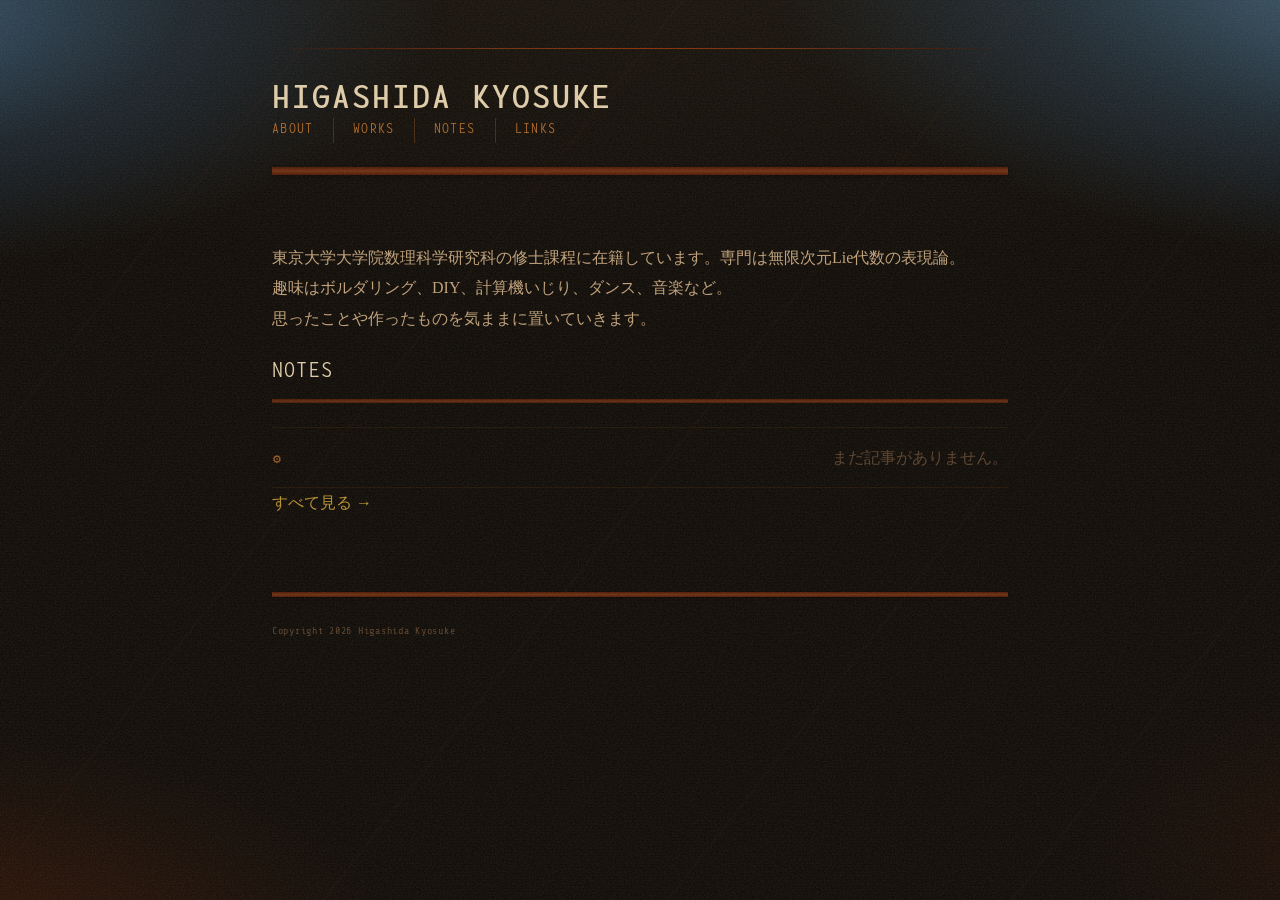
<file: index.html>
<!doctype html>
<html lang="ja">
<head>
  <meta charset="utf-8">
  <meta name="viewport" content="width=device-width, initial-scale=1">
  <title>Higashida Kyosuke</title>
  <meta name="description" content="Things I think and things I make.">
  <meta property="og:type" content="website">
  <meta property="og:site_name" content="Higashida Kyosuke">
  <meta property="og:title" content="Higashida Kyosuke">
  <meta property="og:description" content="Things I think and things I make.">
  <meta property="og:url" content="https://kyosukehigashida.github.io/platform/">
  <meta name="twitter:card" content="summary">
  <meta name="twitter:site" content="@kyow_QQ">
  <meta name="twitter:title" content="Higashida Kyosuke">
  <meta name="twitter:description" content="Things I think and things I make.">
  <link rel="stylesheet" href="assets/styles.css">
</head>
<body>
  <header class="site-header">
    <h1>Higashida Kyosuke</h1>
    <nav>
      <a href="about.html">About</a>
      <a href="works.html">Works</a>
      <a href="notes.html">Notes</a>
      <a href="links.html">Links</a>
    </nav>
  </header>

  <main class="container">
    <section>
      <p>
        東京大学大学院数理科学研究科の修士課程に在籍しています。専門は無限次元Lie代数の表現論。<br>
        趣味はボルダリング、DIY、計算機いじり、ダンス、音楽など。<br>
        思ったことや作ったものを気ままに置いていきます。
      </p>
    </section>

    <section>
      <h2>Notes</h2>
      <ul class="post-list" id="notes-list">
        <li style="color:var(--muted)">読み込み中…</li>
      </ul>
      <p><a href="notes.html">すべて見る →</a></p>
    </section>
  </main>

  <script>
    fetch('notes/index.json')
      .then(r => r.json())
      .then(notes => {
        const list = document.getElementById('notes-list');
        if (notes.length === 0) {
          list.innerHTML = '<li style="color:var(--muted)">まだ記事がありません。</li>';
          return;
        }
        list.innerHTML = notes.slice(0, 3).map(n => `
          <li>
            <a href="notes/${n.file}">${n.title}</a>
            <time datetime="${n.date}">${n.date}</time>
          </li>`).join('');
      });
  </script>

  <footer class="site-footer">
    <small>Copyright 2026 Higashida Kyosuke</small>
  </footer>
</body>
</html>
</file>
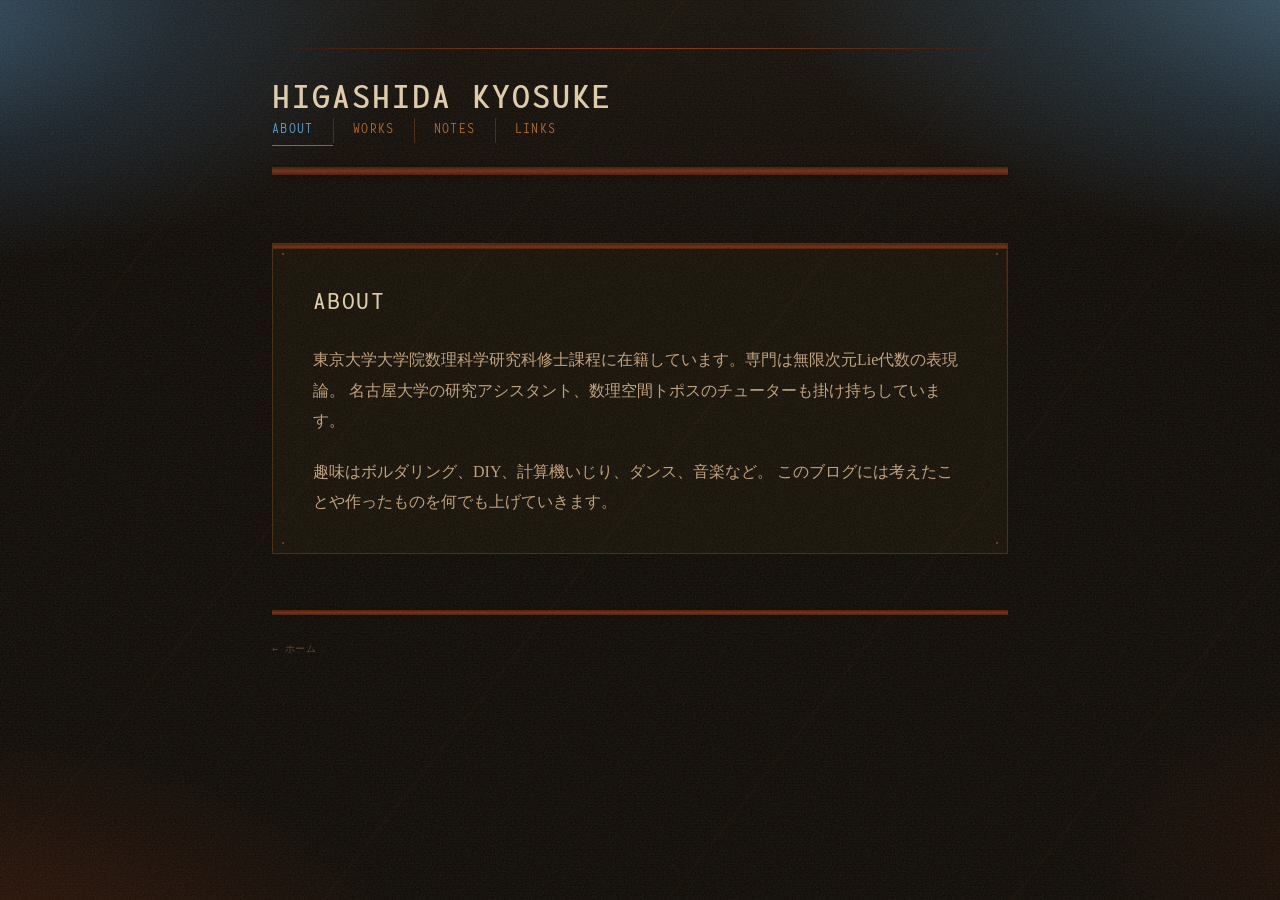
<file: about.html>
<!doctype html>
<html lang="ja">
<head>
  <meta charset="utf-8">
  <meta name="viewport" content="width=device-width, initial-scale=1">
  <title>About - Higashida Kyosuke</title>
  <meta name="description" content="Higashida Kyosuke について。東大数理科学研究科、表現論、ボルダリングなど。">
  <meta property="og:type" content="website">
  <meta property="og:site_name" content="Higashida Kyosuke">
  <meta property="og:title" content="About - Higashida Kyosuke">
  <meta property="og:description" content="Higashida Kyosuke について。東大数理科学研究科、表現論、ボルダリングなど。">
  <meta property="og:url" content="https://kyosukehigashida.github.io/platform/about.html">
  <meta name="twitter:card" content="summary">
  <meta name="twitter:site" content="@kyow_QQ">
  <meta name="twitter:title" content="About - Higashida Kyosuke">
  <meta name="twitter:description" content="Higashida Kyosuke について。東大数理科学研究科、表現論、ボルダリングなど。">
  <link rel="stylesheet" href="assets/styles.css">
</head>
<body>
  <header class="site-header">
    <h1><a href="index.html">Higashida Kyosuke</a></h1>
    <nav>
      <a href="about.html" aria-current="page">About</a>
      <a href="works.html">Works</a>
      <a href="notes.html">Notes</a>
      <a href="links.html">Links</a>
    </nav>
  </header>

  <main class="container">
    <article class="post">
      <h2>About</h2>

      <p>
        東京大学大学院数理科学研究科修士課程に在籍しています。専門は無限次元Lie代数の表現論。
        名古屋大学の研究アシスタント、数理空間トポスのチューターも掛け持ちしています。
      </p>
      <p>
        趣味はボルダリング、DIY、計算機いじり、ダンス、音楽など。
        このブログには考えたことや作ったものを何でも上げていきます。
      </p>
    </article>
  </main>

  <footer class="site-footer">
    <small><a href="index.html">← ホーム</a></small>
  </footer>
</body>
</html>
</file>
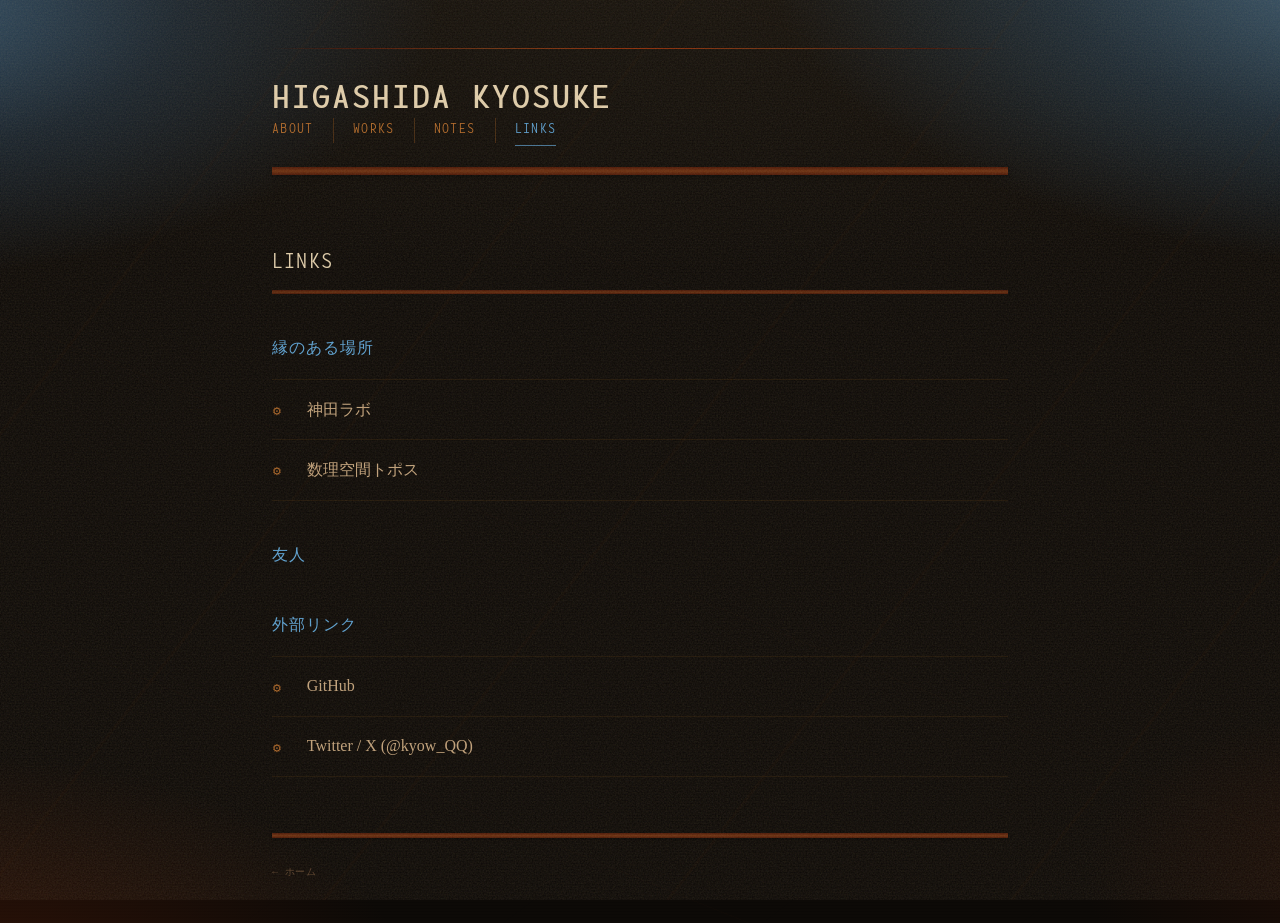
<file: links.html>
<!doctype html>
<html lang="ja">
<head>
  <meta charset="utf-8">
  <meta name="viewport" content="width=device-width, initial-scale=1">
  <title>Links - Higashida Kyosuke</title>
  <meta name="description" content="Higashida Kyosuke のリンク集。">
  <meta property="og:type" content="website">
  <meta property="og:site_name" content="Higashida Kyosuke">
  <meta property="og:title" content="Links - Higashida Kyosuke">
  <meta property="og:description" content="Higashida Kyosuke のリンク集。">
  <meta property="og:url" content="https://kyosukehigashida.github.io/platform/links.html">
  <meta name="twitter:card" content="summary">
  <meta name="twitter:site" content="@kyow_QQ">
  <meta name="twitter:title" content="Links - Higashida Kyosuke">
  <meta name="twitter:description" content="Higashida Kyosuke のリンク集。">
  <link rel="stylesheet" href="assets/styles.css">
</head>
<body>
  <header class="site-header">
    <h1><a href="index.html">Higashida Kyosuke</a></h1>
    <nav>
      <a href="about.html">About</a>
      <a href="works.html">Works</a>
      <a href="notes.html">Notes</a>
      <a href="links.html" aria-current="page">Links</a>
    </nav>
  </header>

  <main class="container">
    <section>
      <h2>Links</h2>

      <h3>縁のある場所</h3>
      <ul class="post-list">
        <li><a href="https://research.nii.ac.jp/~uno/kandalab/index.html" target="_blank">神田ラボ</a></li>
        <li><a href="https://sites.google.com/view/mspacetopos/home" target="_blank">数理空間トポス</a></li>
      </ul>

      <h3>友人</h3>
      <ul class="post-list">
        <!-- ここに友人のサイトを追加 -->
      </ul>

      <h3>外部リンク</h3>
      <ul class="post-list">
        <li><a href="https://github.com/KyosukeHigashida" target="_blank">GitHub</a></li>
        <li><a href="https://twitter.com/kyow_QQ" target="_blank">Twitter / X (@kyow_QQ)</a></li>
      </ul>
    </section>
  </main>

  <footer class="site-footer">
    <small><a href="index.html">← ホーム</a></small>
  </footer>
</body>
</html>
</file>
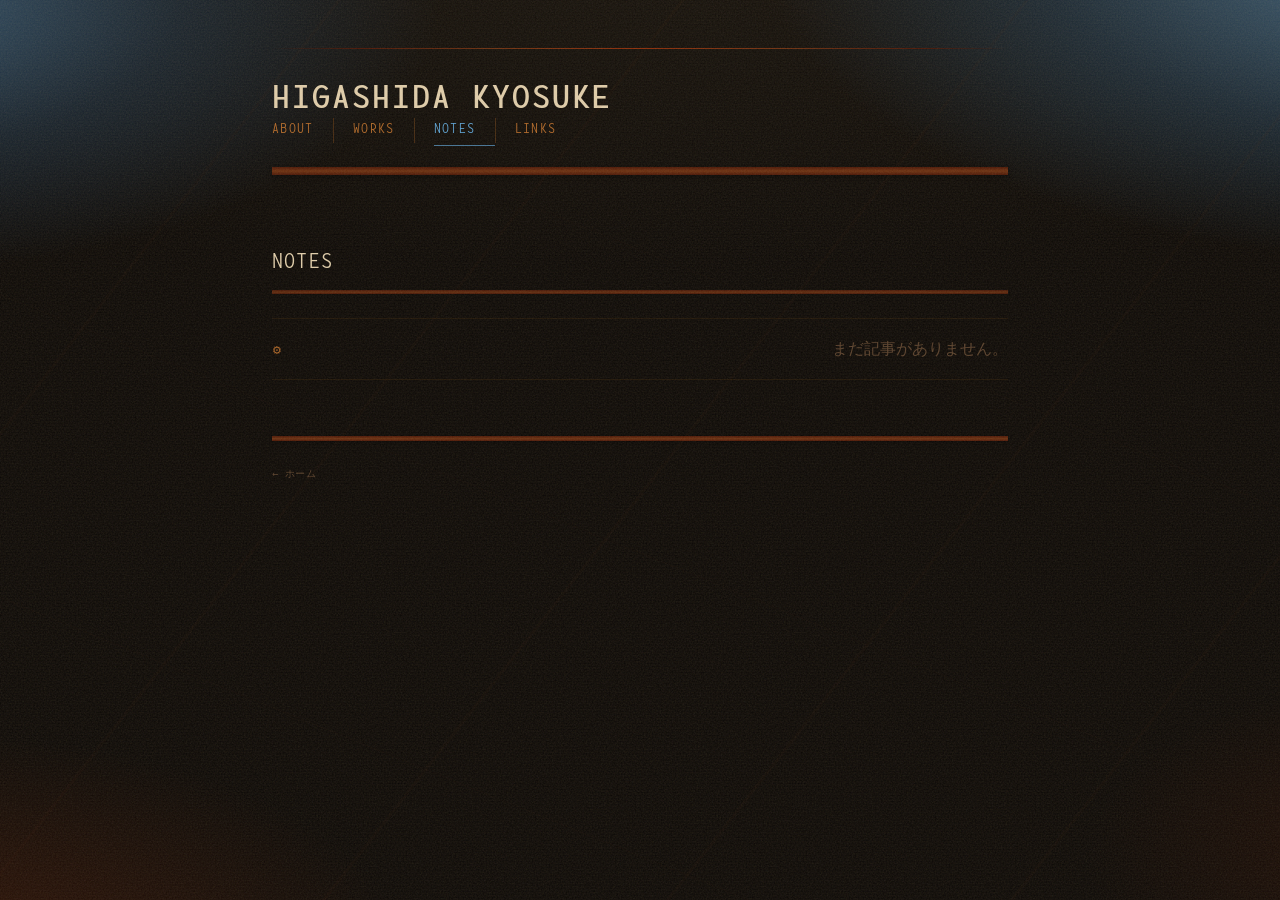
<file: notes.html>
<!doctype html>
<html lang="ja">
<head>
  <meta charset="utf-8">
  <meta name="viewport" content="width=device-width, initial-scale=1">
  <title>Notes - Higashida Kyosuke</title>
  <meta name="description" content="Higashida Kyosuke のメモ。">
  <meta property="og:type" content="website">
  <meta property="og:site_name" content="Higashida Kyosuke">
  <meta property="og:title" content="Notes - Higashida Kyosuke">
  <meta property="og:description" content="Higashida Kyosuke のメモ。">
  <meta property="og:url" content="https://kyosukehigashida.github.io/platform/notes.html">
  <meta name="twitter:card" content="summary">
  <meta name="twitter:site" content="@kyow_QQ">
  <meta name="twitter:title" content="Notes - Higashida Kyosuke">
  <meta name="twitter:description" content="Higashida Kyosuke のメモ。">
  <link rel="stylesheet" href="assets/styles.css">
</head>
<body>
  <header class="site-header">
    <h1><a href="index.html">Higashida Kyosuke</a></h1>
    <nav>
      <a href="about.html">About</a>
      <a href="works.html">Works</a>
      <a href="notes.html" aria-current="page">Notes</a>
      <a href="links.html">Links</a>
    </nav>
  </header>

  <main class="container">
    <section>
      <h2>Notes</h2>
      <ul class="post-list" id="notes-list">
        <li style="color:var(--muted)">読み込み中…</li>
      </ul>
    </section>
  </main>

  <footer class="site-footer">
    <small><a href="index.html">← ホーム</a></small>
  </footer>

  <script>
    fetch('notes/index.json')
      .then(r => r.json())
      .then(notes => {
        const list = document.getElementById('notes-list');
        if (notes.length === 0) {
          list.innerHTML = '<li style="color:var(--muted)">まだ記事がありません。</li>';
          return;
        }
        list.innerHTML = notes.map(n => `
          <li>
            <a href="notes/${n.file}">${n.title}</a>
            <time datetime="${n.date}">${n.date}</time>
          </li>`).join('');
      });
  </script>
</body>
</html>
</file>
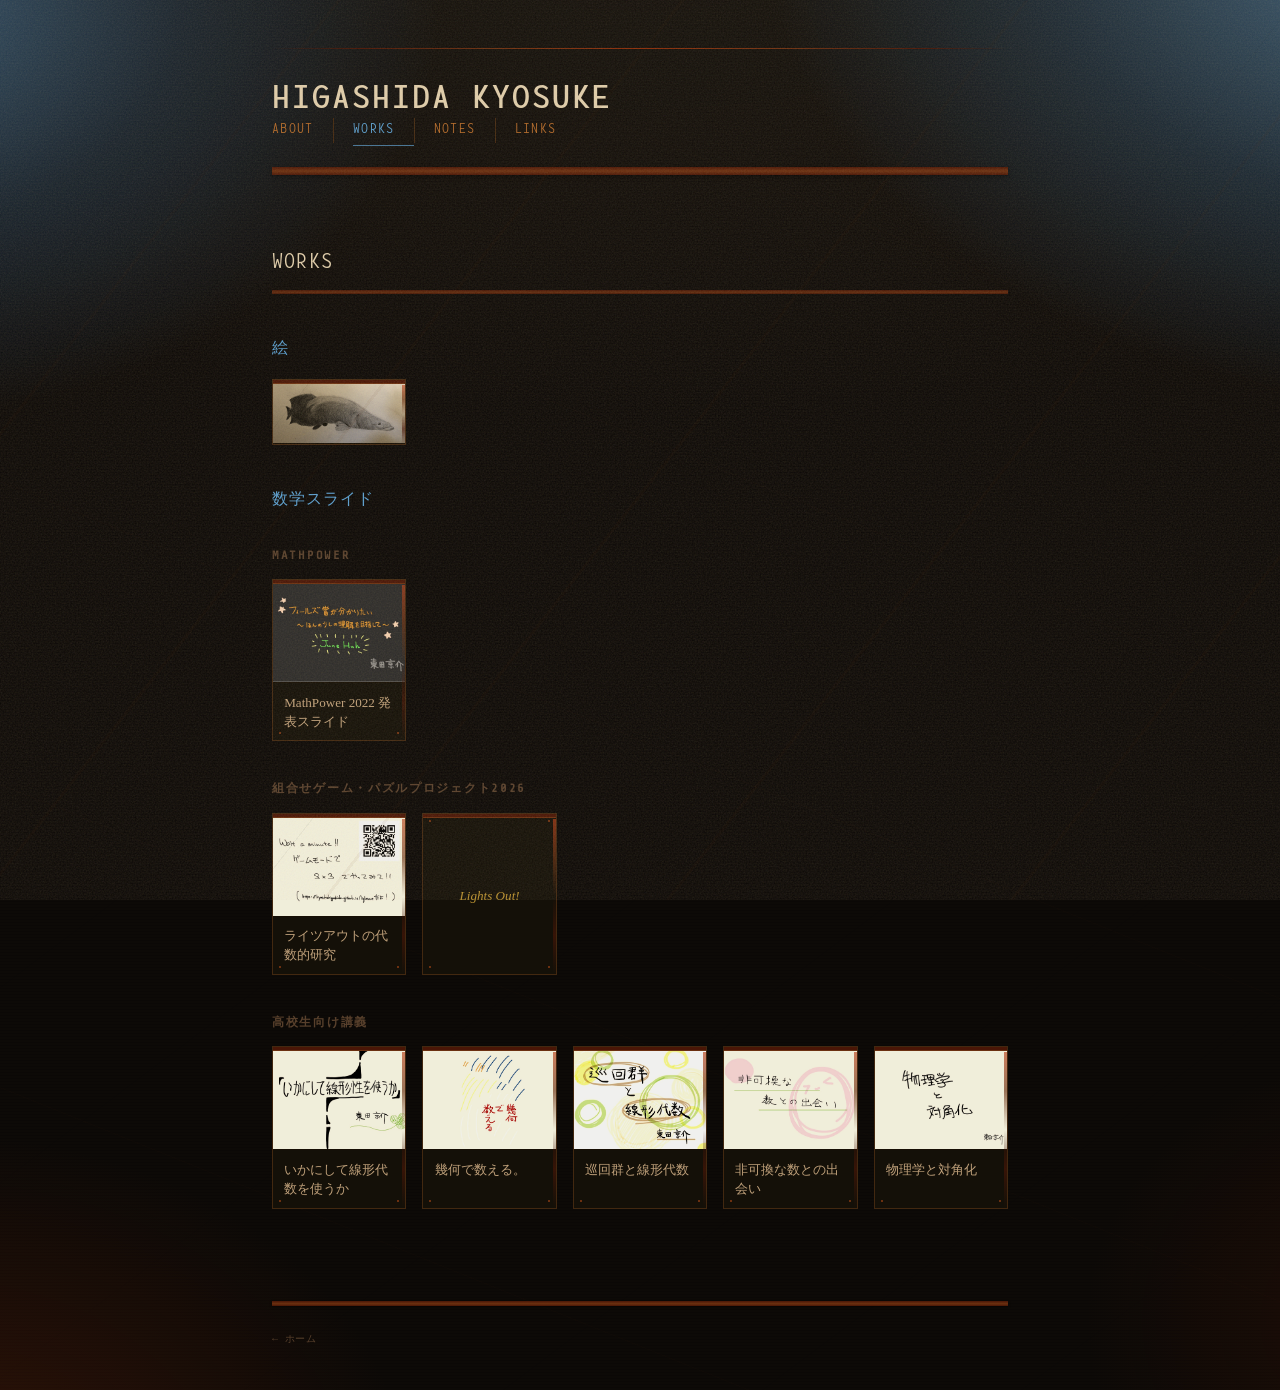
<file: works.html>
<!doctype html>
<html lang="ja">
<head>
  <meta charset="utf-8">
  <meta name="viewport" content="width=device-width, initial-scale=1">
  <title>Works - Higashida Kyosuke</title>
  <meta name="description" content="Higashida Kyosuke の作品集。絵、数学スライドなど。">
  <meta property="og:type" content="website">
  <meta property="og:site_name" content="Higashida Kyosuke">
  <meta property="og:title" content="Works - Higashida Kyosuke">
  <meta property="og:description" content="Higashida Kyosuke の作品集。絵、数学スライドなど。">
  <meta property="og:url" content="https://kyosukehigashida.github.io/platform/works.html">
  <meta name="twitter:card" content="summary">
  <meta name="twitter:site" content="@kyow_QQ">
  <meta name="twitter:title" content="Works - Higashida Kyosuke">
  <meta name="twitter:description" content="Higashida Kyosuke の作品集。絵、数学スライドなど。">
  <link rel="stylesheet" href="assets/styles.css">
</head>
<body>
  <header class="site-header">
    <h1><a href="index.html">Higashida Kyosuke</a></h1>
    <nav>
      <a href="about.html">About</a>
      <a href="works.html" aria-current="page">Works</a>
      <a href="notes.html">Notes</a>
      <a href="links.html">Links</a>
    </nav>
  </header>

  <main class="container">
    <section>
      <h2>Works</h2>

      <h3>絵</h3>
      <div class="works-grid">
        <a class="work-card work-card--art" href="assets/thumbnails/pirarucu.png" target="_blank">
          <img src="assets/thumbnails/pirarucu.png" alt="ピラルク">
        </a>
      </div>

      <h3>数学スライド</h3>

      <h4>MathPower</h4>
      <div class="works-grid">
        <a class="work-card" href="assets/slides/MathPower2022 Higashida.pdf" target="_blank">
          <img src="assets/thumbnails/mathpower2022-01.jpg" alt="MathPower 2022">
          <span>MathPower 2022 発表スライド</span>
        </a>
      </div>

      <h4>組合せゲーム・パズルプロジェクト2026</h4>
      <div class="works-grid">
        <a class="work-card" href="assets/slides/ライツアウトの代数的研究.pdf" target="_blank">
          <img src="assets/thumbnails/lightsout-01.jpg" alt="ライツアウトの代数的研究">
          <span>ライツアウトの代数的研究</span>
        </a>
        <a class="work-card" href="https://kyosukehigashida.github.io/lightsout" target="_blank">
          <span class="work-card-link-only">Lights Out!</span>
        </a>
      </div>

      <h4>高校生向け講義</h4>
      <div class="works-grid">
        <a class="work-card" href="assets/slides/いかにして線形代数を使うか.pdf" target="_blank">
          <img src="assets/thumbnails/linear-algebra-01.jpg" alt="いかにして線形代数を使うか">
          <span>いかにして線形代数を使うか</span>
        </a>
        <a class="work-card" href="assets/slides/幾何で数える。.pdf" target="_blank">
          <img src="assets/thumbnails/geometry-counting-01.jpg" alt="幾何で数える。">
          <span>幾何で数える。</span>
        </a>
        <a class="work-card" href="assets/slides/巡回群と線形代数.pdf" target="_blank">
          <img src="assets/thumbnails/cyclic-groups-01.jpg" alt="巡回群と線形代数">
          <span>巡回群と線形代数</span>
        </a>
        <a class="work-card" href="assets/slides/非可換な数との出会い.pdf" target="_blank">
          <img src="assets/thumbnails/noncommutative-01.jpg" alt="非可換な数との出会い">
          <span>非可換な数との出会い</span>
        </a>
        <a class="work-card" href="assets/slides/物理学と対角化.pdf" target="_blank">
          <img src="assets/thumbnails/physics-diagonalization-01.jpg" alt="物理学と対角化">
          <span>物理学と対角化</span>
        </a>
      </div>
    </section>
  </main>

  <footer class="site-footer">
    <small><a href="index.html">← ホーム</a></small>
  </footer>
</body>
</html>
</file>
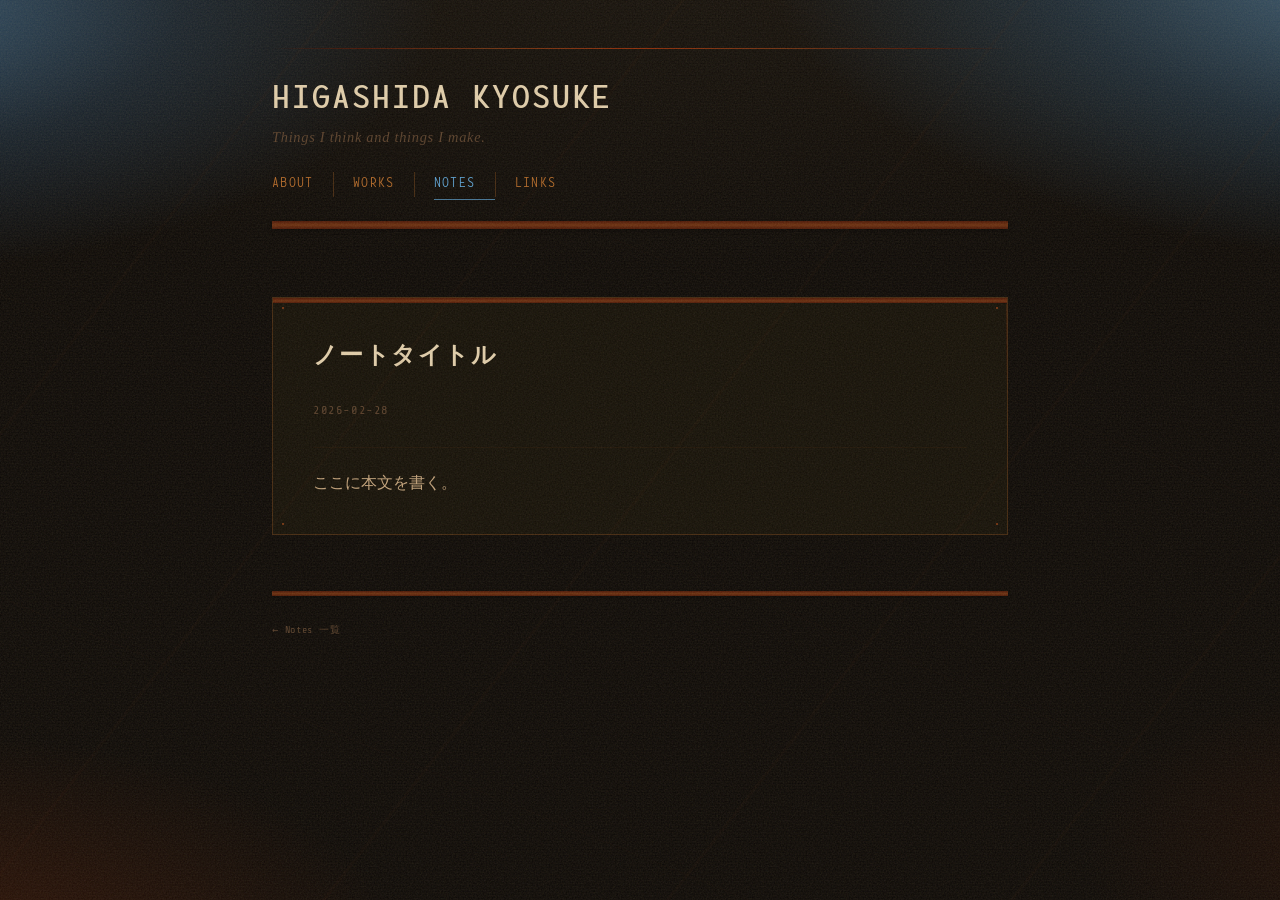
<file: notes/note-template.html>
<!doctype html>
<html lang="ja">
<head>
  <meta charset="utf-8">
  <meta name="viewport" content="width=device-width, initial-scale=1">
  <title>ノートタイトル - Higashida Kyosuke</title>
  <meta name="description" content="ノートの説明">
  <meta property="og:type" content="article">
  <meta property="og:site_name" content="Higashida Kyosuke">
  <meta property="og:title" content="ノートタイトル - Higashida Kyosuke">
  <meta property="og:description" content="ノートの説明">
  <meta property="og:url" content="https://kyosukehigashida.github.io/platform/notes/note-template.html">
  <meta name="twitter:card" content="summary">
  <meta name="twitter:site" content="@kyow_QQ">
  <meta name="twitter:title" content="ノートタイトル - Higashida Kyosuke">
  <meta name="twitter:description" content="ノートの説明">
  <link rel="stylesheet" href="../assets/styles.css">
</head>
<body>
  <header class="site-header">
    <h1><a href="../index.html">Higashida Kyosuke</a></h1>
    <p class="tagline">Things I think and things I make.</p>
    <nav>
      <a href="../about.html">About</a>
      <a href="../works.html">Works</a>
      <a href="../notes.html" aria-current="page">Notes</a>
      <a href="../links.html">Links</a>
    </nav>
  </header>

  <main class="container">
    <article class="post">
      <h2>ノートタイトル</h2>
      <p class="meta">
        <time datetime="2026-02-28">2026-02-28</time>
      </p>

      <p>ここに本文を書く。</p>

    </article>
  </main>

  <footer class="site-footer">
    <small><a href="../notes.html">← Notes 一覧</a></small>
  </footer>
</body>
</html>
</file>
<file: assets/styles.css>
@import url('https://fonts.googleapis.com/css2?family=IM+Fell+English:ital@0;1&family=Share+Tech+Mono&display=swap');

@font-face {
  font-family: 'Lotion';
  src: url('fonts/Lotion/Lotion-Regular.ttf') format('truetype');
  font-weight: 400;
  font-style: normal;
  font-display: swap;
}
@font-face {
  font-family: 'Lotion';
  src: url('fonts/Lotion/Lotion-RegularItalic.ttf') format('truetype');
  font-weight: 400;
  font-style: italic;
  font-display: swap;
}
@font-face {
  font-family: 'Lotion';
  src: url('fonts/Lotion/Lotion-SemiBold.ttf') format('truetype');
  font-weight: 600;
  font-style: normal;
  font-display: swap;
}
@font-face {
  font-family: 'Lotion';
  src: url('fonts/Lotion/Lotion-SemiBoldItalic.ttf') format('truetype');
  font-weight: 600;
  font-style: italic;
  font-display: swap;
}
@font-face {
  font-family: 'Lotion';
  src: url('fonts/Lotion/Lotion-Bold.ttf') format('truetype');
  font-weight: 700;
  font-style: normal;
  font-display: swap;
}
@font-face {
  font-family: 'Lotion';
  src: url('fonts/Lotion/Lotion-BoldItalic.ttf') format('truetype');
  font-weight: 700;
  font-style: italic;
  font-display: swap;
}
@font-face {
  font-family: 'Lotion';
  src: url('fonts/Lotion/Lotion-BlackItalic.ttf') format('truetype');
  font-weight: 900;
  font-style: italic;
  font-display: swap;
}

/* ══════════════════════════════════════════
   Palette — corroded iron workshop
   ══════════════════════════════════════════ */
:root {
  /* Iron plate backgrounds */
  --bg:            #0d0a07;
  --bg-deep:       #09060402;
  --bg-card:       #141008;
  --bg-surface:    #1a1409;
  --iron-plate:    #111009;

  /* Text */
  --fg:            #bfa07a;
  --fg-bright:     #deccaa;
  --fg-dim:        #806848;

  /* Brass / copper accents */
  --copper:        #b06828;
  --copper-light:  #cc8038;
  --gold:          #b89030;
  --gold-dim:      #7a6018;

  /* Rust — the key new color family */
  --rust:          #8b2c08;
  --rust-bright:   #b84018;
  --rust-dark:     #4a1606;
  --rust-oxide:    #6b3010;

  /* Verdigris — oxidized copper, cool contrast */
  --verdigris:     #2a5848;
  --verdigris-dim: #1a3830;

  /* Sky — 鉄と錆の隙間から見える夏の青空 */
  --sky:           #3e7db8;
  --sky-bright:    #5a9fd0;
  --sky-pale:      #8ec4e8;
  --sky-deep:      #1c3e68;
  --glow-sky:      0 0 36px rgba(62, 125, 184, 0.38);

  /* Iron / pipe */
  --pipe-hi:       #7a5028;   /* top highlight of cylinder */
  --pipe-mid:      #4a2e14;   /* mid-tone */
  --pipe-shadow:   #1a0e06;   /* bottom shadow */

  /* Structural lines */
  --muted:         #58402c;
  --line:          #1e1408;
  --line-mid:      #2e1c0c;
  --line-bright:   #422810;

  /* Effects */
  --glow-copper:   0 0 28px rgba(176, 104, 40, 0.28);
  --glow-rust:     0 0 20px rgba(139, 44, 8, 0.35);
  --shadow-deep:   0 6px 32px rgba(0, 0, 0, 0.7);
}

/* ══════════════════════════════════════════
   Reset
   ══════════════════════════════════════════ */
*, *::before, *::after {
  box-sizing: border-box;
  margin: 0;
  padding: 0;
}

/* ══════════════════════════════════════════
   Keyframes
   ══════════════════════════════════════════ */
@keyframes pageFade {
  from { transform: translateY(5px); }
  to   { transform: translateY(0);   }
}

@keyframes headerSlide {
  from { transform: translateY(-3px); }
  to   { transform: translateY(0);    }
}

@keyframes lineGrow {
  from { transform: scaleX(0); }
  to   { transform: scaleX(1); }
}

/* ══════════════════════════════════════════
   Body + Background
   ══════════════════════════════════════════ */
html {
  background: #0d0a07;
}

body {
  font-family: 'IM Fell English', Georgia, serif;
  font-size: 1rem;
  line-height: 1.9;
  color: var(--fg);
  background-color: var(--bg);
  background-image:
    /* 空の裂け目 — 左上、鉄板が合わない隙間 */
    radial-gradient(
      ellipse 58% 38% at -12% 0%,
      rgba(100, 175, 235, 0.48) 0%,
      rgba(65, 130, 190, 0.20) 45%,
      transparent 80%
    ),
    /* 空の裂け目 — 右上、一番大きな開口部 */
    radial-gradient(
      ellipse 68% 44% at 114% -6%,
      rgba(125, 200, 255, 0.52) 0%,
      rgba(75, 148, 208, 0.22) 48%,
      transparent 80%
    ),
    /* 蒸気の霞 — 上から立ち上る */
    radial-gradient(
      ellipse 90% 35% at 50% -5%,
      rgba(180, 150, 100, 0.06) 0%,
      transparent 100%
    ),
    /* 錆の染み — 左下 */
    radial-gradient(
      ellipse 62% 44% at -5% 108%,
      rgba(110, 35, 8, 0.38) 0%,
      transparent 60%
    ),
    /* 錆の染み — 右下 */
    radial-gradient(
      ellipse 42% 32% at 110% 95%,
      rgba(80, 24, 6, 0.28) 0%,
      transparent 60%
    ),
    /* 鉄板の走査線 */
    repeating-linear-gradient(
      0deg,
      transparent,
      transparent 2px,
      rgba(0, 0, 0, 0.16) 2px,
      rgba(0, 0, 0, 0.16) 3px
    ),
    /* 斜め引っ掻き傷 — 機械のぶつかり痕 */
    repeating-linear-gradient(
      -37deg,
      transparent,
      transparent 155px,
      rgba(0, 0, 0, 0.06) 155px,
      rgba(0, 0, 0, 0.06) 156px
    ),
    repeating-linear-gradient(
      22deg,
      transparent,
      transparent 280px,
      rgba(80, 30, 8, 0.04) 280px,
      rgba(80, 30, 8, 0.04) 281px
    );
  min-height: 100vh;
}

/* Grime + noise overlay */
body::before {
  content: '';
  position: fixed;
  inset: 0;
  /* Warmer turbulence noise — suggests soot and rust dust */
  background-image: url("data:image/svg+xml,%3Csvg xmlns='http://www.w3.org/2000/svg' width='400' height='400'%3E%3Cfilter id='n'%3E%3CfeTurbulence type='fractalNoise' baseFrequency='0.65' numOctaves='4' stitchTiles='stitch'/%3E%3CfeColorMatrix type='matrix' values='1.2 0.3 0 0 0.08  0.4 0.8 0 0 0.02  0.1 0.1 0.6 0 0  0 0 0 1 0'/%3E%3C/filter%3E%3Crect width='400' height='400' filter='url(%23n)' opacity='0.9'/%3E%3C/svg%3E");
  opacity: 0.115;
  pointer-events: none;
  z-index: 9999;
}

/* 煤と引っ掻き傷のオーバーレイ — 使い込まれた機械の痕跡 */
body::after {
  content: '';
  position: fixed;
  inset: 0;
  background-image:
    repeating-linear-gradient(
      -52deg,
      transparent,
      transparent 210px,
      rgba(100, 45, 10, 0.05) 210px,
      rgba(100, 45, 10, 0.05) 213px,
      transparent 213px,
      transparent 270px,
      rgba(0, 0, 0, 0.04) 270px,
      rgba(0, 0, 0, 0.04) 271px
    );
  pointer-events: none;
  z-index: 9998;
}

/* ══════════════════════════════════════════
   Links
   ══════════════════════════════════════════ */
a {
  color: var(--gold);
  text-decoration: none;
  transition: color 0.2s;
}

a:hover {
  color: var(--copper-light);
}

/* ══════════════════════════════════════════
   Horizontal Rule — horizontal pipe with joint
   ══════════════════════════════════════════ */
hr {
  border: none;
  margin: 3rem 0;
  position: relative;
  height: 10px;
  overflow: visible;
}

/* 錆びた鉄の横断面 — 光沢なし、マット */
hr::after {
  content: '';
  position: absolute;
  top: 0; left: 4%;
  right: 4%;
  height: 10px;
  background: linear-gradient(
    to bottom,
    var(--rust-dark)  0%,
    var(--rust-oxide) 45%,
    var(--rust-dark)  100%
  );
  box-shadow: 0 1px 3px rgba(0,0,0,0.5);
  z-index: 1;
}

/* 中央のリベット — 浮き彫り、光沢なし */
hr::before {
  content: '';
  position: absolute;
  left: 50%;
  top: 50%;
  transform: translate(-50%, -50%);
  width: 18px;
  height: 18px;
  border-radius: 50%;
  background: var(--rust-oxide);
  box-shadow:
    0 0 0 2px var(--rust-dark),
    0 0 0 3px var(--line-mid),
    0 2px 4px rgba(0,0,0,0.6);
  z-index: 2;
}

/* ══════════════════════════════════════════
   Layout
   ══════════════════════════════════════════ */
.site-header,
.container,
.site-footer {
  max-width: 800px;
  margin: 0 auto;
  padding: 1rem 2rem;
}

/* ══════════════════════════════════════════
   Header
   ══════════════════════════════════════════ */
.site-header {
  padding-top: 3rem;
  padding-bottom: 1.5rem;
  position: relative;
  animation: headerSlide 0.5s ease both;
}

/* Top thin rust/copper gradient rule */
.site-header::before {
  content: '';
  display: block;
  height: 1px;
  margin-bottom: 2rem;
  background: linear-gradient(
    to right,
    transparent 0%,
    var(--rust-dark)  12%,
    var(--rust-oxide) 30%,
    var(--rust)       50%,
    var(--rust-oxide) 70%,
    var(--rust-dark)  88%,
    transparent 100%
  );
  transform-origin: center;
  animation: lineGrow 0.7s ease both 0.1s;
}

/* ヘッダー下端 — フラットな錆の帯 */
.site-header::after {
  content: '';
  display: block;
  margin-top: 1.5rem;
  height: 8px;
  background: linear-gradient(
    to bottom,
    var(--rust-dark)   0%,
    var(--rust-oxide)  50%,
    var(--rust-dark)   100%
  );
  box-shadow: 0 2px 4px rgba(0,0,0,0.4);
}

/* ── Site title ── */
.site-header h1 {
  font-family: 'Lotion', sans-serif;
  font-size: clamp(1.5rem, 4vw, 2.1rem);
  font-weight: 900;
  letter-spacing: 0.06em;
  text-transform: uppercase;
  color: var(--fg-bright);
  line-height: 1.1;
}

.site-header h1 a {
  color: var(--fg-bright);
  transition: color 0.25s;
}

.site-header h1 a:hover {
  color: var(--gold);
}

.tagline {
  margin: 0.4rem 0 1.25rem;
  color: var(--muted);
  font-style: italic;
  font-size: 0.9rem;
  letter-spacing: 0.05em;
}

/* ── Navigation ── */
nav {
  display: flex;
  align-items: center;
  gap: 0;
  font-family: 'Lotion', sans-serif;
  font-weight: 500;
  font-size: 0.82rem;
  letter-spacing: 0.1em;
  text-transform: uppercase;
}

nav a {
  color: var(--copper);
  padding-right: 1.2rem;
  margin-right: 1.2rem;
  position: relative;
  border-right: 1px solid var(--line-bright);
  transition: color 0.2s;
}

nav a:last-child {
  border-right: none;
  margin-right: 0;
  padding-right: 0;
}

/* Underline draw animation */
nav a::after {
  content: '';
  position: absolute;
  bottom: -3px;
  left: 0;
  right: 0;
  height: 1px;
  background: var(--gold);
  transform: scaleX(0);
  transform-origin: left;
  transition: transform 0.22s ease;
}

nav a:hover {
  color: var(--gold);
  text-decoration: none;
}

nav a:hover::after {
  transform: scaleX(1);
}

nav a[aria-current="page"] {
  color: var(--sky-bright);
}

nav a[aria-current="page"]::after {
  background: var(--sky-bright);
  transform: scaleX(1);
  opacity: 0.7;
}

/* ══════════════════════════════════════════
   Main container + staggered entry
   ══════════════════════════════════════════ */
.container {
  padding-top: 2.75rem;
  padding-bottom: 3.5rem;
}

.container > section,
.container > article {
  animation: pageFade 0.45s ease both;
}

.container > section:nth-child(1),
.container > article:nth-child(1) { animation-delay: 0.18s; }
.container > section:nth-child(2),
.container > article:nth-child(2) { animation-delay: 0.3s;  }
.container > section:nth-child(3),
.container > article:nth-child(3) { animation-delay: 0.42s; }

/* ══════════════════════════════════════════
   Headings
   ══════════════════════════════════════════ */
h2 {
  font-family: 'Lotion', sans-serif;
  font-weight: 500;
  font-size: 1.3rem;
  letter-spacing: 0.06em;
  text-transform: uppercase;
  color: var(--fg-bright);
  margin-bottom: 1.5rem;
  padding-bottom: 0.75rem;
  position: relative;
}

h2::after {
  content: '';
  position: absolute;
  bottom: 0;
  left: 0;
  right: 0;
  height: 4px;
  background: linear-gradient(
    to bottom,
    var(--rust-dark)   0%,
    var(--rust-oxide)  55%,
    var(--rust-dark)   100%
  );
  opacity: 0.9;
}

h3 {
  font-family: 'Lotion', sans-serif;
  font-weight: 500;
  font-size: 1rem;
  letter-spacing: 0.06em;
  text-transform: uppercase;
  color: var(--sky-bright);
  margin-top: 2.5rem;
  margin-bottom: 0.9rem;
}

h4 {
  font-family: 'Share Tech Mono', monospace;
  font-size: 0.76rem;
  color: var(--muted);
  text-transform: uppercase;
  letter-spacing: 0.14em;
  margin-top: 1.75rem;
  margin-bottom: 0.6rem;
}

/* ══════════════════════════════════════════
   Post list
   ══════════════════════════════════════════ */
.post-list {
  list-style: none;
  padding: 0;
}

.post-list li {
  display: flex;
  align-items: baseline;
  justify-content: space-between;
  gap: 1rem;
  padding: 0.9rem 0;
  border-bottom: 1px solid var(--line);
  position: relative;
  transition: padding-left 0.2s;
}

.post-list li:first-child {
  border-top: 1px solid var(--line);
}

.post-list li::before {
  content: '⚙';
  color: var(--copper);
  font-size: 0.68rem;
  flex-shrink: 0;
  margin-right: 0.55rem;
  position: relative;
  top: 0.05em;
  transition: color 0.2s, transform 0.4s;
}

.post-list li:hover::before {
  color: var(--sky-bright);
  transform: rotate(60deg);
}

.post-list a {
  flex: 1;
  color: var(--fg);
  transition: color 0.2s;
}

.post-list a:hover {
  color: var(--gold);
}

time {
  color: var(--muted);
  font-family: 'Share Tech Mono', monospace;
  font-size: 0.76rem;
  white-space: nowrap;
  letter-spacing: 0.05em;
  align-self: center;
}

/* ══════════════════════════════════════════
   Works grid
   ══════════════════════════════════════════ */
.works-grid {
  display: grid;
  grid-template-columns: repeat(auto-fill, minmax(120px, 1fr));
  gap: 1rem;
  margin: 0.75rem 0 2.25rem;
}

.work-card {
  display: flex;
  flex-direction: column;
  /* Iron plate with rivet dots at all four corners */
  background-color: var(--bg-card);
  background-image:
    radial-gradient(circle 2.5px at 7px 7px,       var(--rust-oxide) 50%, transparent 50%),
    radial-gradient(circle 2.5px at calc(100% - 7px) 7px, var(--rust-oxide) 50%, transparent 50%),
    radial-gradient(circle 2.5px at 7px calc(100% - 7px), var(--rust-oxide) 50%, transparent 50%),
    radial-gradient(circle 2.5px at calc(100% - 7px) calc(100% - 7px), var(--rust-oxide) 50%, transparent 50%);
  background-repeat: no-repeat;
  border: 1px solid var(--line-bright);
  text-decoration: none;
  position: relative;
  overflow: hidden;
  transition:
    transform    0.22s ease,
    box-shadow   0.22s ease,
    border-color 0.22s ease;
}

/* カード上端 — フラットな錆の帯 */
.work-card::before {
  content: '';
  display: block;
  height: 4px;
  flex-shrink: 0;
  background: var(--rust-dark);
  border-bottom: 1px solid var(--rust-oxide);
}

/* Rust streak on right edge — 錆の垂れ */
.work-card::after {
  content: '';
  position: absolute;
  top: 5px;
  right: 0;
  width: 3px;
  bottom: 0;
  background: linear-gradient(
    to bottom,
    var(--rust-bright) 0%,
    var(--rust-oxide) 25%,
    transparent 50%,
    var(--rust-dark) 75%,
    transparent 100%
  );
  opacity: 0.65;
  pointer-events: none;
}

.work-card:hover {
  transform: translateY(-2px);
  box-shadow: var(--shadow-deep);
  border-color: var(--sky);
  text-decoration: none;
}

.work-card img {
  width: 100%;
  aspect-ratio: 4 / 3;
  object-fit: cover;
  display: block;
  border-bottom: 1px solid var(--line);
  filter: sepia(0.15) brightness(0.92) contrast(1.05);
  transition: filter 0.25s;
}

/* 絵カード — 元画像のアスペクト比そのままで表示、クロップなし */
.work-card--art img {
  aspect-ratio: unset;
  object-fit: initial;
  height: auto;
}

.work-card:hover img {
  filter: sepia(0) brightness(1) contrast(1);
}

.work-card span {
  padding: 0.6rem 0.7rem;
  font-size: 0.82rem;
  line-height: 1.45;
  color: var(--fg);
  flex: 1;
}

.work-card-link-only {
  display: flex;
  align-items: center;
  justify-content: center;
  flex: 1;
  min-height: 120px;
  padding: 1.25rem;
  font-family: 'IM Fell English', serif;
  font-style: italic;
  font-size: 0.88rem;
  color: var(--gold) !important;
  text-align: center;
  line-height: 1.75;
}

/* ══════════════════════════════════════════
   Article / Post card — iron panel
   ══════════════════════════════════════════ */
.post {
  /* Iron panel with rivets at all four corners */
  background-color: var(--bg-card);
  background-image:
    radial-gradient(circle 3px at 10px 10px,         var(--rust-oxide) 50%, transparent 50%),
    radial-gradient(circle 3px at calc(100% - 10px) 10px, var(--rust-oxide) 50%, transparent 50%),
    radial-gradient(circle 3px at 10px calc(100% - 10px), var(--rust-oxide) 50%, transparent 50%),
    radial-gradient(circle 3px at calc(100% - 10px) calc(100% - 10px), var(--rust-oxide) 50%, transparent 50%);
  background-repeat: no-repeat;
  border: 1px solid var(--line-bright);
  padding: 2.25rem 2.5rem;
  position: relative;
  overflow: hidden;
}

/* 記事パネル上端 — フラットな錆帯 */
.post::before {
  content: '';
  position: absolute;
  top: 0;
  left: 0;
  right: 0;
  height: 5px;
  background: linear-gradient(
    to bottom,
    var(--rust-dark)   0%,
    var(--rust-oxide)  60%,
    var(--rust-dark)   100%
  );
}

/* Rust drip on right edge */
.post::after {
  content: '';
  position: absolute;
  top: 6px;
  right: 0;
  width: 1px;
  height: 40%;
  background: linear-gradient(
    to bottom,
    var(--rust-oxide) 0%,
    var(--rust-dark) 40%,
    transparent 100%
  );
  opacity: 0.35;
  pointer-events: none;
}

.post h2 {
  font-size: 1.5rem;
  font-weight: 600;
  margin-bottom: 0.5rem;
}

.post h2::after {
  display: none;
}

.meta {
  color: var(--muted);
  font-family: 'Share Tech Mono', monospace;
  font-size: 0.78rem;
  letter-spacing: 0.05em;
  padding-bottom: 1.5rem;
  margin-bottom: 1.75rem;
  border-bottom: 1px solid var(--line);
}

/* Paragraph spacing inside post */
.post p,
.post li {
  margin-bottom: 1.25rem;
}

.post p:last-child {
  margin-bottom: 0;
}

/* ── Blockquote ── */
blockquote {
  border-left: 3px solid var(--copper);
  margin: 1.75rem 0;
  padding: 0.6rem 0 0.6rem 1.35rem;
  color: var(--fg-dim);
  font-style: italic;
  background: var(--bg-surface);
  position: relative;
}

blockquote::before {
  content: '"';
  position: absolute;
  top: -0.3rem;
  left: 0.4rem;
  font-size: 2rem;
  color: var(--copper);
  opacity: 0.3;
  line-height: 1;
  font-family: Georgia, serif;
}

/* ── Code ── */
code {
  font-family: 'Share Tech Mono', monospace;
  font-size: 0.87em;
  background: var(--bg-surface);
  color: var(--copper-light);
  padding: 0.1em 0.38em;
  border: 1px solid var(--line-bright);
}

pre {
  background: var(--bg-surface);
  border: 1px solid var(--line-bright);
  border-left: 3px solid var(--copper);
  padding: 1.35rem 1.6rem;
  overflow-x: auto;
  margin: 1.75rem 0;
  font-family: 'Share Tech Mono', monospace;
  font-size: 0.87rem;
  line-height: 1.7;
  color: var(--fg);
}

pre code {
  background: none;
  border: none;
  padding: 0;
  color: inherit;
  font-size: 1em;
}

/* ── Inline lists ── */
.post ul,
.post ol {
  padding-left: 1.5rem;
  margin-bottom: 1.25rem;
}

.post li {
  margin-bottom: 0.4rem;
}

/* ══════════════════════════════════════════
   Footer
   ══════════════════════════════════════════ */
.site-footer {
  color: var(--muted);
  padding-top: 0;
  padding-bottom: 2.5rem;
  font-family: 'Share Tech Mono', monospace;
  font-size: 0.76rem;
  letter-spacing: 0.06em;
}

/* フッター区切り — フラットな錆帯 */
.site-footer::before {
  content: '';
  display: block;
  height: 5px;
  margin-bottom: 1.35rem;
  background: linear-gradient(
    to bottom,
    var(--rust-dark)   0%,
    var(--rust-oxide)  55%,
    var(--rust-dark)   100%
  );
  box-shadow: 0 1px 3px rgba(0,0,0,0.4);
}

.site-footer a {
  color: var(--muted);
  transition: color 0.2s;
}

.site-footer a:hover {
  color: var(--sky-bright);
}

/* ══════════════════════════════════════════
   Misc paragraph text
   ══════════════════════════════════════════ */
.container > section > p {
  margin-bottom: 1.1rem;
}

/* ══════════════════════════════════════════
   Responsive
   ══════════════════════════════════════════ */
@media (max-width: 640px) {
  .site-header,
  .container,
  .site-footer {
    padding-left: 1.25rem;
    padding-right: 1.25rem;
  }

  .site-header h1 {
    font-size: 1.35rem;
  }

  nav {
    font-size: 0.7rem;
    letter-spacing: 0.1em;
  }

  nav a {
    padding-right: 0.9rem;
    margin-right: 0.9rem;
  }

  .works-grid {
    grid-template-columns: repeat(auto-fill, minmax(100px, 1fr));
  }

  .post {
    padding: 1.5rem 1.25rem;
  }
}
</file>
